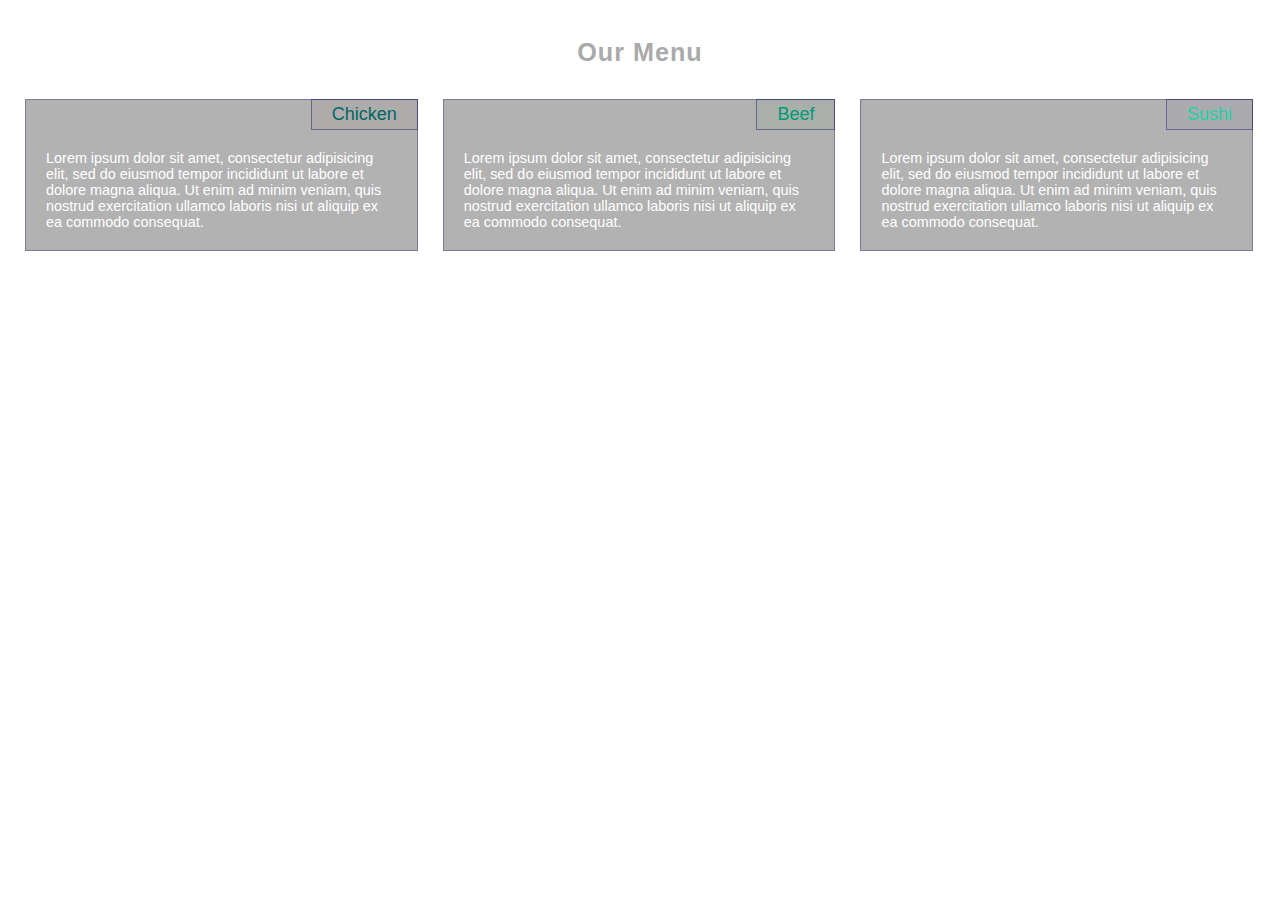
<file: mod2_solution/index.html>
<!DOCTYPE html>
<html>
<head>
	<meta charset="utf-8">
	<meta name="viewport" content="width=device-width; initial-scale=1">
	<link rel="stylesheet" href="css/main.css">
	<title>mod2_solution</title>
</head>
<body>

	<h1 class="title">Our Menu</h1>
	<nav class="menu_content">

		<div class="lg_3 md_2 sm_1">
			<div class="block_fill block_fill-1">
				<span class="block_title">Chicken</span>
				<span class="block_content">Lorem ipsum dolor sit amet, consectetur adipisicing elit, sed do eiusmod tempor incididunt ut labore et dolore magna aliqua. Ut enim ad minim veniam, quis nostrud exercitation ullamco laboris nisi ut aliquip ex ea commodo
				consequat.</span>
			</div>
		</div>

		<div class="lg_3 md_2 sm_1">
			<div class="block_fill block_fill-2">
				<span class="block_title">Beef</span>
				<span class="block_content">Lorem ipsum dolor sit amet, consectetur adipisicing elit, sed do eiusmod tempor incididunt ut labore et dolore magna aliqua. Ut enim ad minim veniam, quis nostrud exercitation ullamco laboris nisi ut aliquip ex ea commodo
				consequat.</span>
			</div>
		</div>

		<div class="lg_3 md_1 sm_1">
			<div class="block_fill block_fill-3">
				<span class="block_title">Sushi</span>
				<span class="block_content">Lorem ipsum dolor sit amet, consectetur adipisicing elit, sed do eiusmod tempor incididunt ut labore et dolore magna aliqua. Ut enim ad minim veniam, quis nostrud exercitation ullamco laboris nisi ut aliquip ex ea commodo
				consequat.</span>
			</div>
		</div>
		<div class="clear"></div>

	</nav>

</body>
</html>
</file>
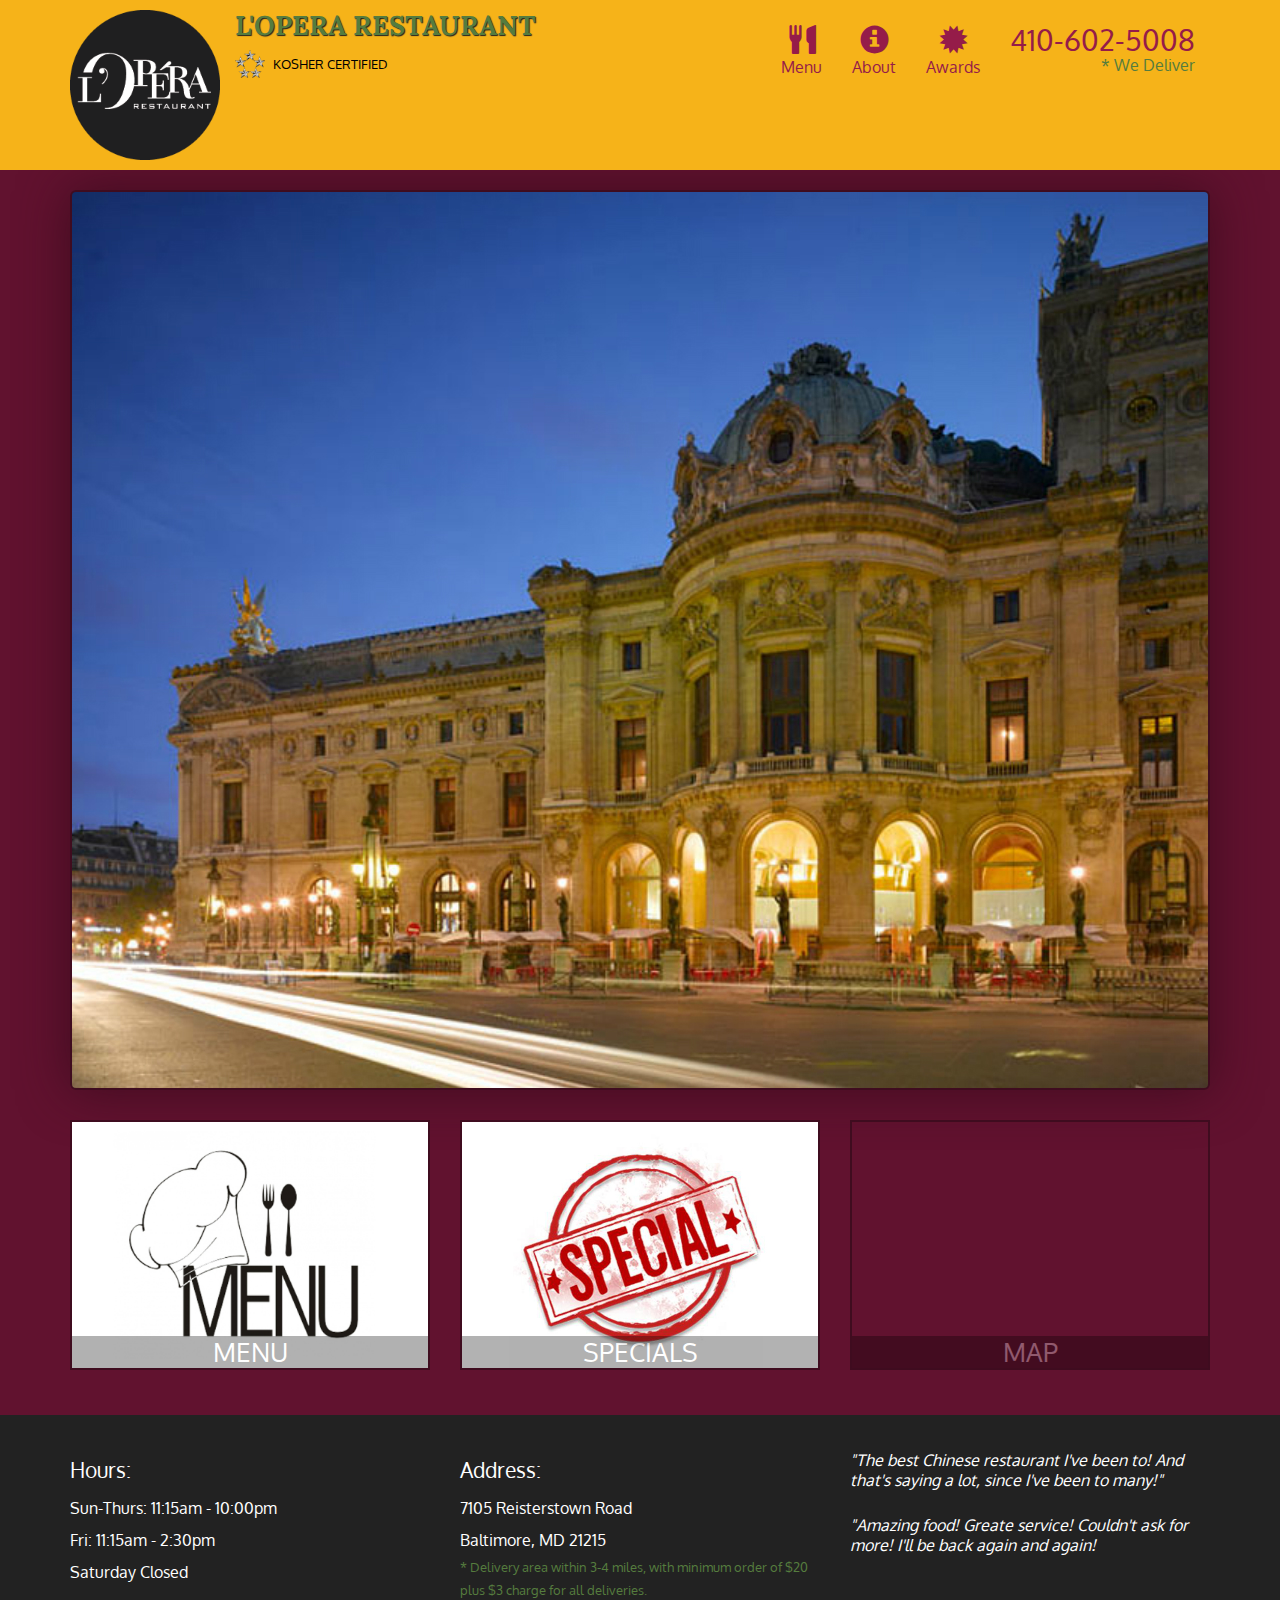
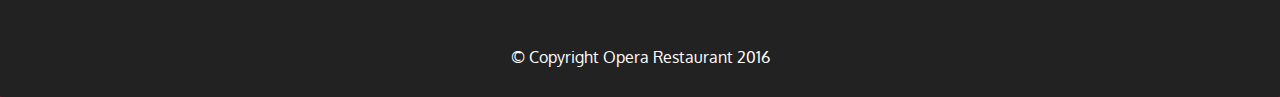
<file: mod3_train/index.html>
<!DOCTYPE html>
<html>
<head>
	<meta charset="utf-8">
	<meta http-equiv="X-UA-Compatible" content="IE=edge">
	<meta name="viewport" content="width=device-width, initial-scale=1">
	<!--[if lt IE 9]>
	<script src="https://oss.maxcdn.com/html5shiv/3.7.2/html5shiv.min.js"></script> 
	<script src="https://oss.maxcdn.com/respond/1.4.2/respond.min.js"></script> 
	<![endif]-->
	<title>Mod 2 train</title>
	<link href="https://fonts.googleapis.com/css?family=Oxygen:300,400,700" rel="stylesheet">
	<link rel="stylesheet" type="text/css" href="bower_components/bootstrap/dist/css/bootstrap.min.css">
	<link href="https://fonts.googleapis.com/css?family=Lora" rel="stylesheet">
	<link rel="stylesheet" href="css/main.css">
</head>
<body>
	<header>
		<nav id="header-nav" class="navbar navbar-default">

			<div class="container">
				<div class="navbar-header">
					<a href="index.html" class="pull-left visible-md visible-lg">
						<div id="logo-img" alt="Logo image"></div>
					</a>

				<div class="navbar-brand">
					<a href="index.html">
						<h1>L'Opera restaurant</h1>
					</a>
					<p>
						<img src="img/star-logo.png" width="30" alt="Kosher certification">
						<span>Kosher Certified</span>
					</p>
				</div>

				<button type="button" class="navbar-toggle collapsed" data-toggle="collapse" data-target="#collapsable-nav" aria-expanded="false">
					<span class="sr-only">Toggle navigation</span>
					<span class="icon-bar"></span>
					<span class="icon-bar"></span>
					<span class="icon-bar"></span>
				</button>
			</div>

			<div id="collapsable-nav" class="collapse navbar-collapse">
				<ul id="nav-list" class="nav navbar-nav navbar-right">
				<li class="visible-xs active"><a href="index.html"><span class="glyphicon glyphicon-home"></span> Home</a></li>
					<li>
						<a href="menu-categories.html">
							<span class="glyphicon glyphicon-cutlery"></span>
							<br class="hidden-xs">
							Menu
						</a>
					</li>
					<li>
						<a href="#">
							<span class="glyphicon glyphicon-info-sign"></span>
							<br class="hidden-xs">
							About
						</a>
					</li>
					<li>
						<a href="#">
							<span class="glyphicon glyphicon-certificate"></span>
							<br class="hidden-xs">
							Awards
						</a>
					</li>
					<li id="phone" class="hidden-xs">
						<a href="tel:410-602-5008">
							<span>410-602-5008</span>
						</a>
							<div>* We Deliver</div>
					</li>
				</ul>
			</div>
		</div>
	</nav>
	</header>

	<div id="call-btn" class="visible-xs">
		<a class="btn" href="tel:410-602-5008">
			<span class="glyphicon glyphicon-earphone"></span>
			410-602-5008
		</a>
	</div>
	<div id="xs-deliver" class="text-center visible-xs">
		* We Deliver
	</div>

	<div id="main-content" class="container">
		<div class="jumbotron">
			<img src="img/main-back_768.jpg" alt="Picture of restaurant" class="img-responsive visible-xs">
		</div>

		<div id="home-tiles" class="row">
			<div class="col-md-4 col-sm-6 col-xs-12">
				<a href="menu-categories.html">
					<div id="menu-tile">
						<span>menu</span>
					</div>
				</a>
			</div>

			<div class="col-md-4 col-sm-6 col-xs-12">
				<a href="single-category.html">
					<div id="specials-tile">
						<span>specials</span>
					</div>
				</a>
			</div>

			<div class="col-md-4 col-sm-12 col-xs-12">
				<a href="https://www.google.ru/maps/place/%D0%A2%D0%B0%D0%B2%D1%80%D0%B8%D1%87%D0%B5%D1%81%D0%BA%D0%B0%D1%8F+%D1%83%D0%BB.,+5,+%D0%A1%D0%B0%D0%BD%D0%BA%D1%82-%D0%9F%D0%B5%D1%82%D0%B5%D1%80%D0%B1%D1%83%D1%80%D0%B3,+191015/@59.9415587,30.3760073,17z/data=!3m1!4b1!4m5!3m4!1s0x46963190b623eac5:0x8a1347480a3fea60!8m2!3d59.941556!4d30.378196" target="_blank">
					<div id="map-tile">
						<iframe src="https://www.google.com/maps/embed?pb=!1m18!1m12!1m3!1d1998.4324895769196!2d30.376007315530977!3d59.941558668825806!2m3!1f0!2f0!3f0!3m2!1i1024!2i768!4f13.1!3m3!1m2!1s0x46963190b623eac5%3A0x8a1347480a3fea60!2z0KLQsNCy0YDQuNGH0LXRgdC60LDRjyDRg9C7LiwgNSwg0KHQsNC90LrRgi3Qn9C10YLQtdGA0LHRg9GA0LMsIDE5MTAxNQ!5e0!3m2!1sru!2sru!4v1475986127603"frameborder="0" style="border:0" allowfullscreen></iframe>
						<span>map</span>
					</div>
				</a>
			</div>
		</div>

	</div>

	<footer class="panel-footer">
		<div class="container">
			<div class="row">
				<section id="hours" class="col-sm-4">
					<span>Hours:</span><br>
					Sun-Thurs: 11:15am - 10:00pm<br>
					Fri: 11:15am - 2:30pm<br>
					Saturday Closed
					<hr class="visible-xs">
				</section>
				<section id="address" class="col-sm-4">
					<span>Address:</span><br>
					7105 Reisterstown Road<br>
					Baltimore, MD 21215
					<p>* Delivery area within 3-4 miles, with minimum order of $20 plus $3 charge for all deliveries.</p>
					<hr class="visible-xs">
				</section>
				<section id="testimonials" class="col-sm-4">
					<p>"The best Chinese restaurant I've been to! And that's saying a lot, since I've been to many!"</p>
					<p>"Amazing food! Greate service! Couldn't ask for more! I'll be back again and again!</p>
				</section>
			</div>
				<div class="text-center">&copy; Copyright Opera Restaurant 2016</div>
		</div>
	</footer>
	<script src="bower_components/jquery/dist/jquery.min.js"></script>
	<script src="bower_components/bootstrap/dist/js/bootstrap.min.js"></script>
</body>
</html>
</file>
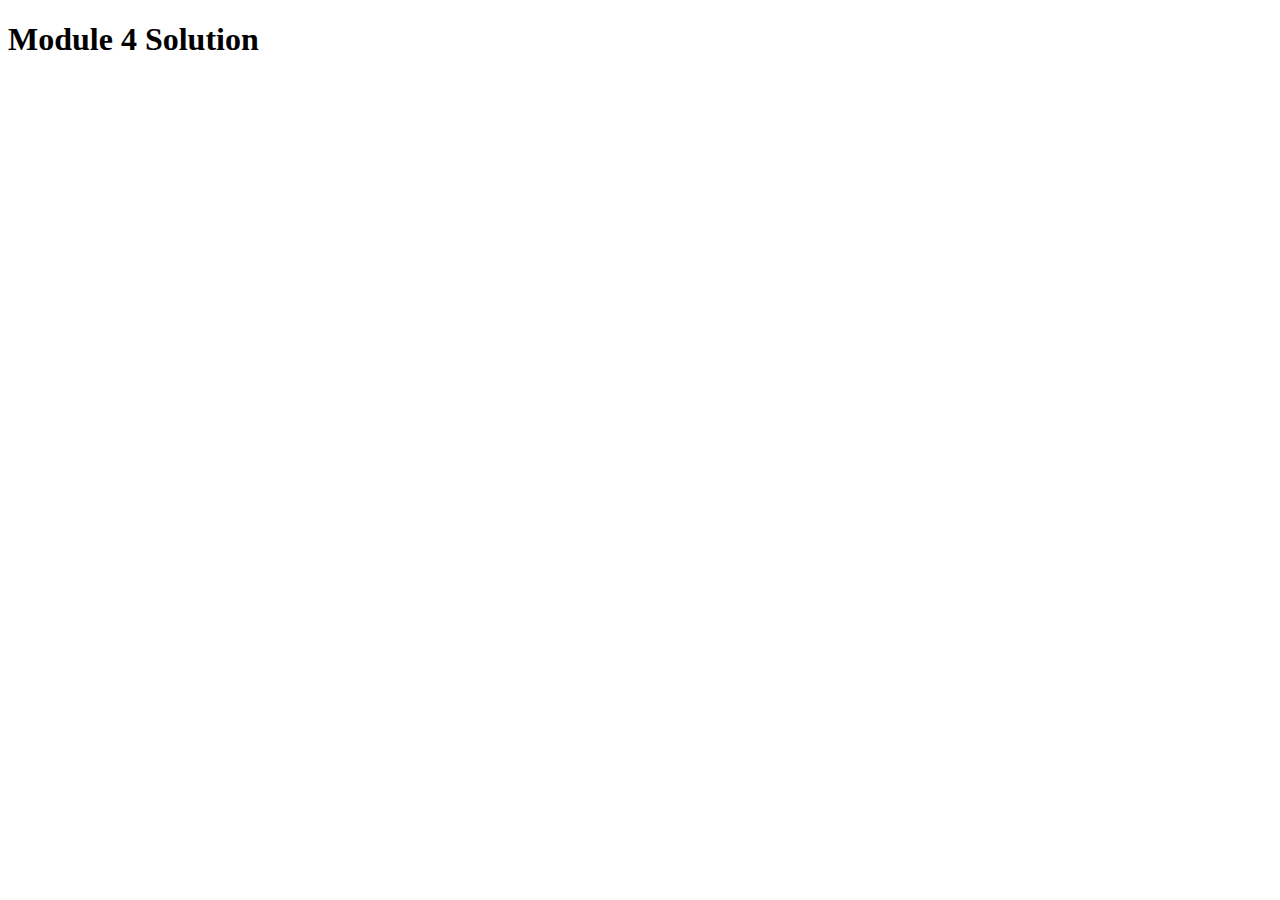
<file: mod4_sol/index.html>
<!DOCTYPE html>
<html>
<head>
  <meta charset="utf-8">
  <title>Module 4 Solution Starter</title>
  <script>
		var names = ["Yaakov", "John", "Jen", "Jason", "Paul", "Frank", "Larry", "Paula", "Laura", "Jim"];
  </script>
  <script src="SpeakHello.js"></script>
  <script src="SpeakGoodBye.js"></script>
  <script src="script.js"></script>
</head>
<body>
  <h1>Module 4 Solution</h1>
</body>
</html>
</file>
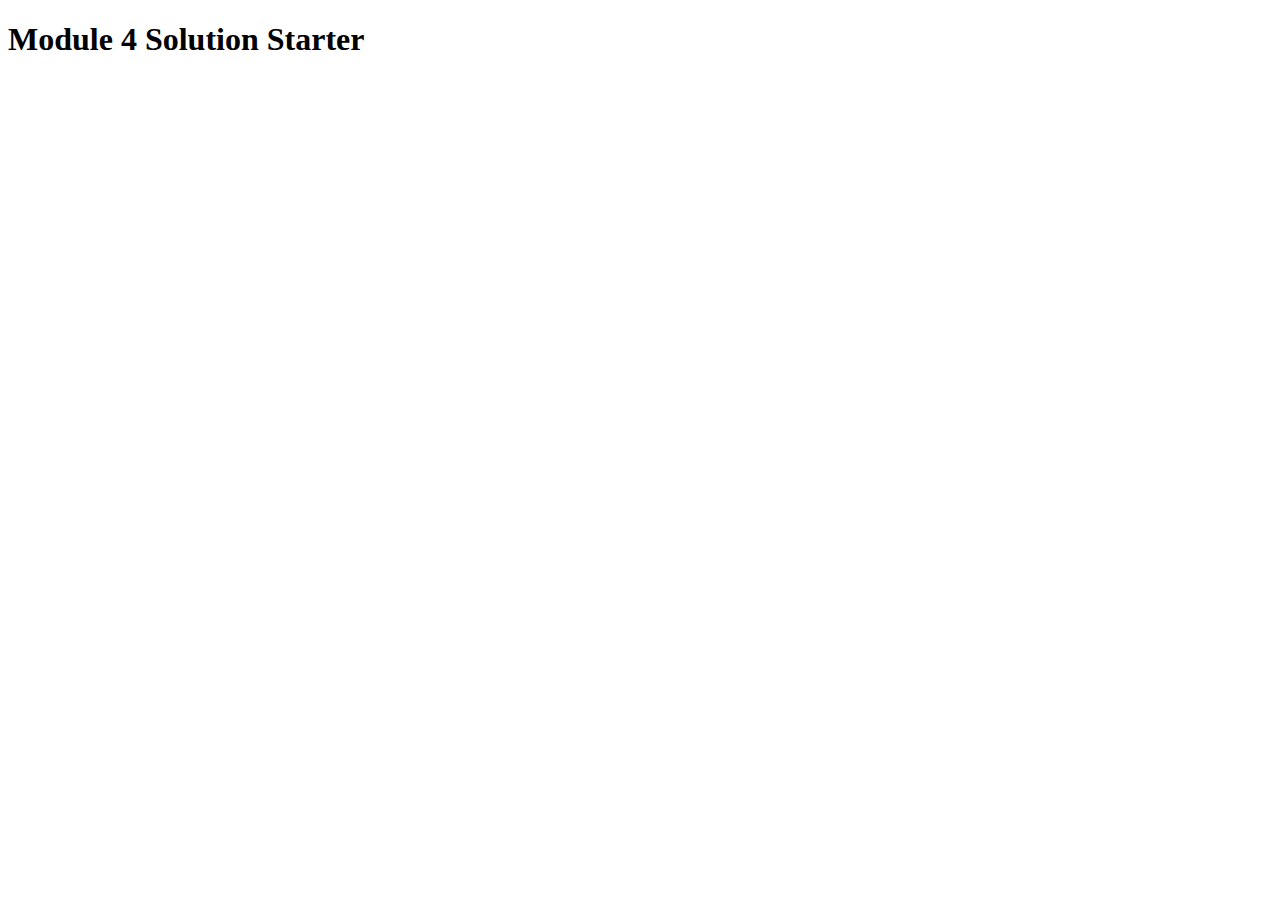
<file: mod4_solution/index.html>
<!DOCTYPE html>
<html>
<head>
  <meta charset="utf-8">
  <title>Module 4 Solution Starter</title>
  <script>
		var names = ["Yaakov", "John", "Jen", "Jason", "Paul", "Frank", "Larry", "Paula", "Laura", "Jim"];
  </script>
  <script src="SpeakHello.js"></script>
  <script src="SpeakGoodBye.js"></script>
  <script src="script.js"></script>
</head>
<body>
  <h1>Module 4 Solution Starter</h1>
</body>
</html>
</file>
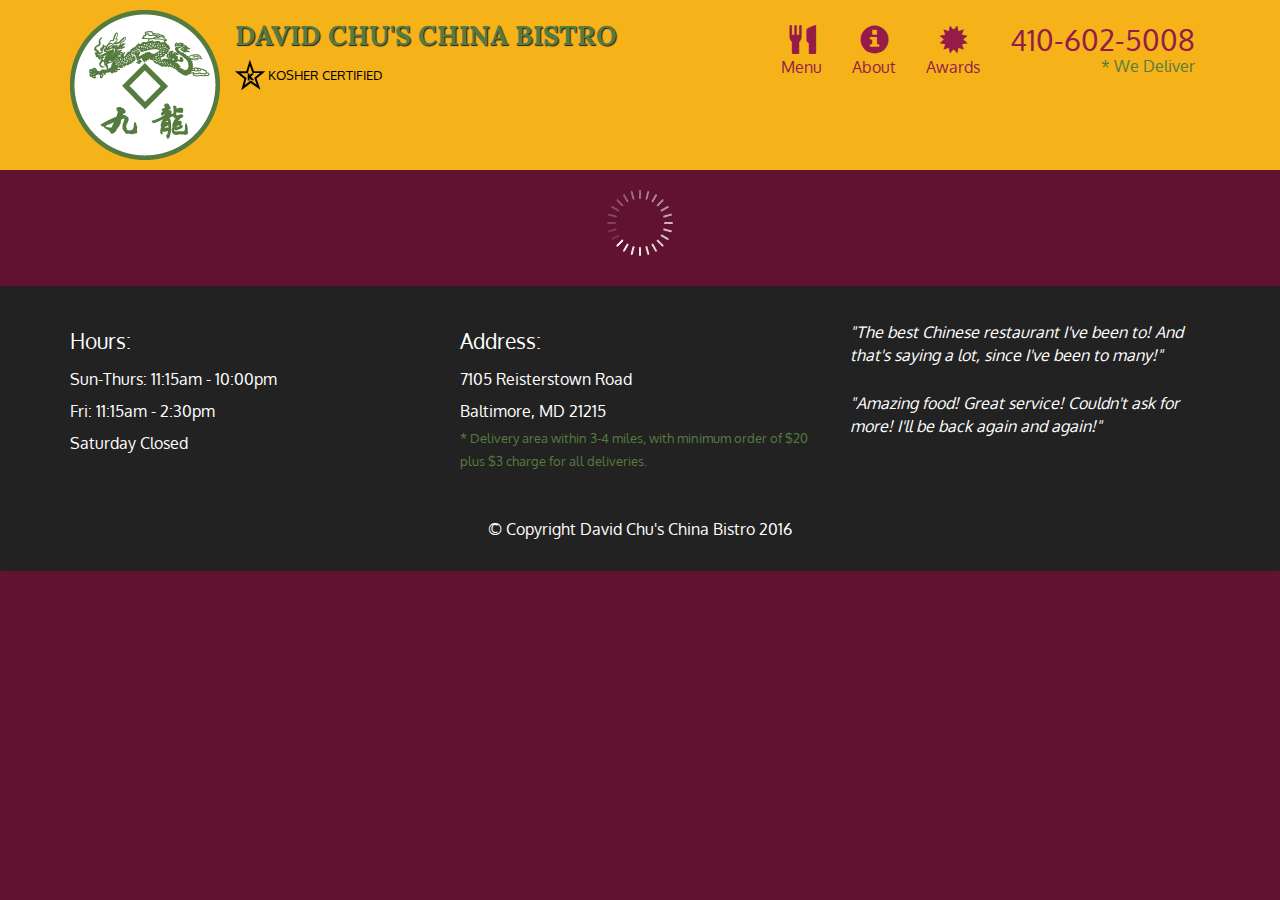
<file: mod5_solution/index.html>
<!doctype html>
<html lang="en">
  <head>
    <meta charset="utf-8">
    <meta http-equiv="X-UA-Compatible" content="IE=edge">
    <meta name="viewport" content="width=device-width, initial-scale=1">
    <title>David Chu's China Bistro</title>
    <link rel="stylesheet" href="css/bootstrap.min.css">
    <link rel="stylesheet" href="css/styles.css">
    <link href='https://fonts.googleapis.com/css?family=Oxygen:400,300,700' rel='stylesheet' type='text/css'>
    <link href='https://fonts.googleapis.com/css?family=Lora' rel='stylesheet' type='text/css'>
  </head>
<body>
  <header>
    <nav id="header-nav" class="navbar navbar-default">
      <div class="container">
        <div class="navbar-header">
          <a href="index.html" class="pull-left visible-md visible-lg">
            <div id="logo-img" alt="Logo image"></div>
          </a>

          <div class="navbar-brand">
            <a href="index.html"><h1>David Chu's China Bistro</h1></a>
            <p>
              <img src="images/star-k-logo.png" alt="Kosher certification">
              <span>Kosher Certified</span>
            </p>
          </div>

          <button id="navbarToggle" type="button" class="navbar-toggle collapsed" data-toggle="collapse" data-target="#collapsable-nav" aria-expanded="false">
            <span class="sr-only">Toggle navigation</span>
            <span class="icon-bar"></span>
            <span class="icon-bar"></span>
            <span class="icon-bar"></span>
          </button>
        </div>
        
        <div id="collapsable-nav" class="collapse navbar-collapse">
           <ul id="nav-list" class="nav navbar-nav navbar-right">
            <li id="navHomeButton" class="visible-xs active">
              <a href="index.html">
                <span class="glyphicon glyphicon-home"></span> Home</a>
            </li>
            <li id="navMenuButton">
              <a href="#" onclick="$dc.loadMenuCategories();">
                <span class="glyphicon glyphicon-cutlery"></span><br class="hidden-xs"> Menu</a>
            </li>
            <li>
              <a href="#">
                <span class="glyphicon glyphicon-info-sign"></span><br class="hidden-xs"> About</a>
            </li>
            <li>
              <a href="#">
                <span class="glyphicon glyphicon-certificate"></span><br class="hidden-xs"> Awards</a>
            </li>
            <li id="phone" class="hidden-xs">
              <a href="tel:410-602-5008">
                <span>410-602-5008</span></a><div>* We Deliver</div>
            </li>
          </ul><!-- #nav-list -->
        </div><!-- .collapse .navbar-collapse -->
      </div><!-- .container -->
    </nav><!-- #header-nav -->
  </header>

  <div id="call-btn" class="visible-xs">
    <a class="btn" href="tel:410-602-5008">
    <span class="glyphicon glyphicon-earphone"></span>
    410-602-5008
    </a>
  </div>
  <div id="xs-deliver" class="text-center visible-xs">* We Deliver</div>

  <div id="main-content" class="container"></div>

  <footer class="panel-footer">
    <div class="container">
      <div class="row">
        <section id="hours" class="col-sm-4">
          <span>Hours:</span><br>
          Sun-Thurs: 11:15am - 10:00pm<br>
          Fri: 11:15am - 2:30pm<br>
          Saturday Closed
          <hr class="visible-xs">
        </section>
        <section id="address" class="col-sm-4">
          <span>Address:</span><br>
          7105 Reisterstown Road<br>
          Baltimore, MD 21215
          <p>* Delivery area within 3-4 miles, with minimum order of $20 plus $3 charge for all deliveries.</p>
          <hr class="visible-xs">
        </section>
        <section id="testimonials" class="col-sm-4">
          <p>"The best Chinese restaurant I've been to! And that's saying a lot, since I've been to many!"</p>
          <p>"Amazing food! Great service! Couldn't ask for more! I'll be back again and again!"</p>
        </section>
      </div>
      <div class="text-center">&copy; Copyright David Chu's China Bistro 2016</div>
    </div>
  </footer>

  <!-- jQuery (Bootstrap JS plugins depend on it) -->
  <script src="js/jquery-2.1.4.min.js"></script>
  <script src="js/bootstrap.min.js"></script>
  <script src="js/ajax-utils.js"></script>
  <script src="js/script.js"></script>
</body>
</html>
</file>
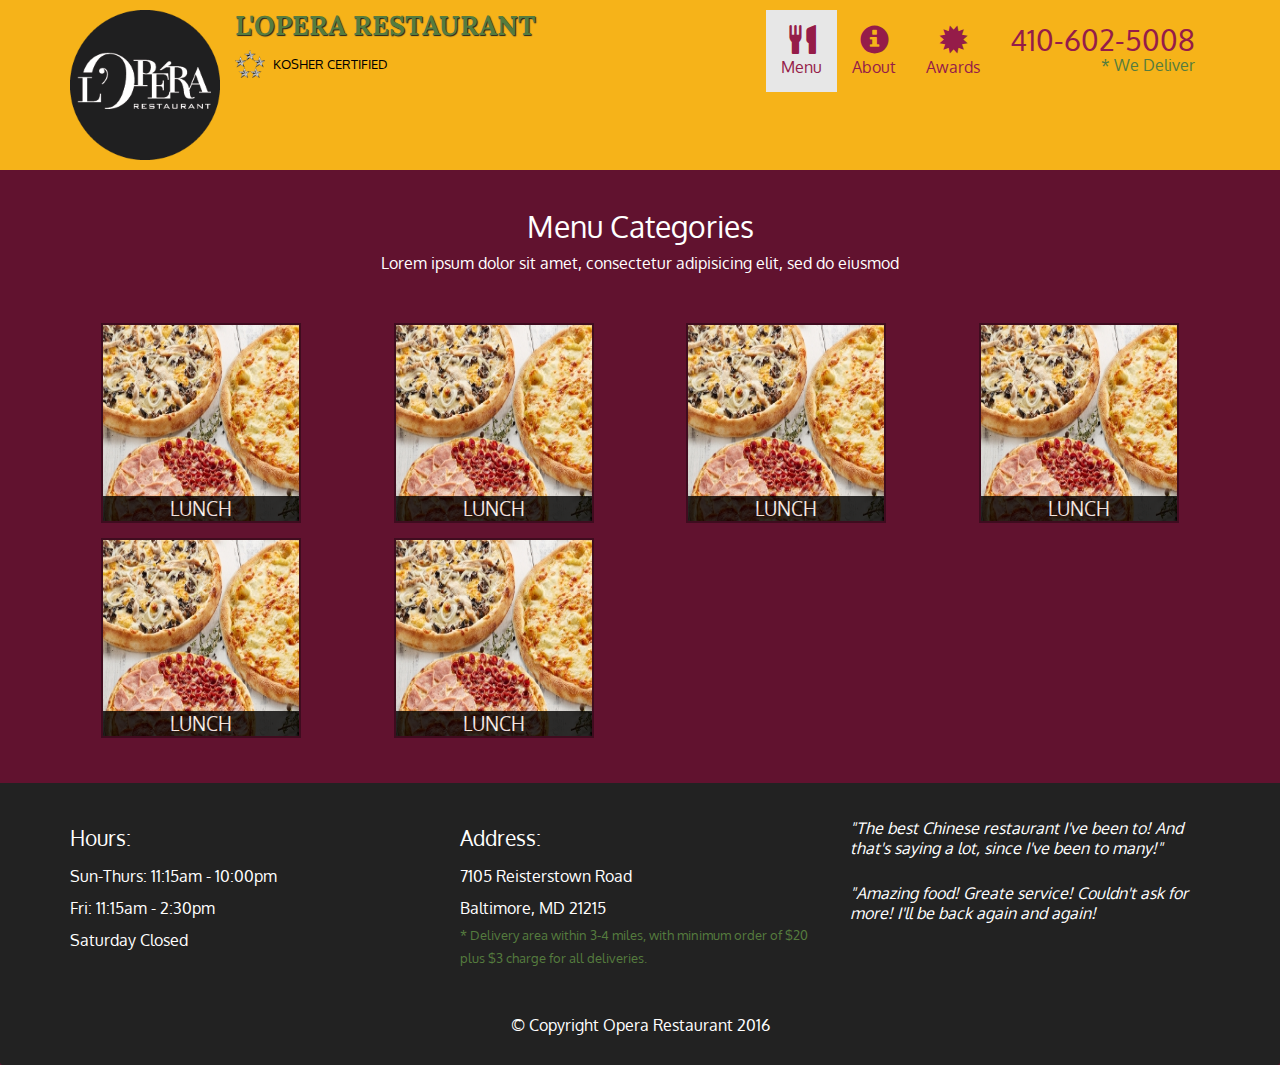
<file: mod3_train/menu-categories.html>
<!DOCTYPE html>
<html>
<head>
	<meta charset="utf-8">
	<meta http-equiv="X-UA-Compatible" content="IE=edge">
	<meta name="viewport" content="width=device-width, initial-scale=1">
	<!--[if lt IE 9]>
	<script src="https://oss.maxcdn.com/html5shiv/3.7.2/html5shiv.min.js"></script> 
	<script src="https://oss.maxcdn.com/respond/1.4.2/respond.min.js"></script> 
	<![endif]-->
	<title>Mod 2 train</title>
	<link href="https://fonts.googleapis.com/css?family=Oxygen:300,400,700" rel="stylesheet">
	<link rel="stylesheet" type="text/css" href="bower_components/bootstrap/dist/css/bootstrap.min.css">
	<link href="https://fonts.googleapis.com/css?family=Lora" rel="stylesheet">
	<link rel="stylesheet" href="css/main.css">
</head>
<body>
	<header>
		<nav id="header-nav" class="navbar navbar-default">

			<div class="container">
				<div class="navbar-header">
					<a href="index.html" class="pull-left visible-md visible-lg">
						<div id="logo-img" alt="Logo image"></div>
					</a>

				<div class="navbar-brand">
					<a href="index.html">
						<h1>L'Opera restaurant</h1>
					</a>
					<p>
						<img src="img/star-logo.png" width="30" alt="Kosher certification">
						<span>Kosher Certified</span>
					</p>
				</div>

				<button type="button" class="navbar-toggle collapsed" data-toggle="collapse" data-target="#collapsable-nav" aria-expanded="false">
					<span class="sr-only">Toggle navigation</span>
					<span class="icon-bar"></span>
					<span class="icon-bar"></span>
					<span class="icon-bar"></span>
				</button>
			</div>

			<div id="collapsable-nav" class="collapse navbar-collapse">
				<ul id="nav-list" class="nav navbar-nav navbar-right">
				<li class="visible-xs"><a href="index.html"><span class="glyphicon glyphicon-home"></span> Home</a></li>
					<li class="active">
						<a href="menu-categories.html">
							<span class="glyphicon glyphicon-cutlery"></span>
							<br class="hidden-xs">
							Menu
						</a>
					</li>
					<li>
						<a href="#">
							<span class="glyphicon glyphicon-info-sign"></span>
							<br class="hidden-xs">
							About
						</a>
					</li>
					<li>
						<a href="#">
							<span class="glyphicon glyphicon-certificate"></span>
							<br class="hidden-xs">
							Awards
						</a>
					</li>
					<li id="phone" class="hidden-xs">
						<a href="tel:410-602-5008">
							<span>410-602-5008</span>
						</a>
							<div>* We Deliver</div>
					</li>
				</ul>
			</div>
		</div>
	</nav>
	</header>

	<div id="call-btn" class="visible-xs">
		<a class="btn" href="tel:410-602-5008">
			<span class="glyphicon glyphicon-earphone"></span>
			410-602-5008
		</a>
	</div>
	<div id="xs-deliver" class="text-center visible-xs">
		* We Deliver
	</div>

	<div id="main-content" class="container">
		<h2 id="menu-categories-title" class="text-center">Menu Categories</h2>
		<div class="text-center">Lorem ipsum dolor sit amet, consectetur adipisicing elit, sed do eiusmod</div>
		<section class="row">
			<div class="col-md-3 col-sm-4 col-xs-6 col-xxs-12">
				<a href="single-category.html">
					<div class="category-tile">
						<img width="200" height="200" src="img/menu-cat-1.jpg" alt="Lunch">
						<span>Lunch</span>
					</div>
				</a>
			</div>
			
			<div class="col-md-3 col-sm-4 col-xs-6 col-xxs-12">
				<a href="single-category.html">
					<div class="category-tile">
						<img src="img/menu-cat-1.jpg" alt="Lunch" width="200" height="200">
						<span>Lunch</span>
					</div>
				</a>
			</div>
			<div class="col-md-3 col-sm-4 col-xs-6 col-xxs-12">
				<a href="single-category.html">
					<div class="category-tile">
						<img src="img/menu-cat-1.jpg" alt="Lunch" width="200" height="200">
						<span>Lunch</span>
					</div>
				</a>
			</div>
			<div class="col-md-3 col-sm-4 col-xs-6 col-xxs-12">
				<a href="single-category.html">
					<div class="category-tile">
						<img src="img/menu-cat-1.jpg" alt="Lunch" width="200" height="200">
						<span>Lunch</span>
					</div>
				</a>
			</div>
			<div class="col-md-3 col-sm-4 col-xs-6 col-xxs-12">
				<a href="single-category.html">
					<div class="category-tile">
						<img src="img/menu-cat-1.jpg" alt="Lunch" width="200" height="200">
						<span>Lunch</span>
					</div>
				</a>
			</div>
			<div class="col-md-3 col-sm-4 col-xs-6 col-xxs-12">
				<a href="single-category.html">
					<div class="category-tile">
						<img src="img/menu-cat-1.jpg" alt="Lunch" width="200" height="200">
						<span>Lunch</span>
					</div>
				</a>
			</div>

		</section>
	</div>
	

	<footer class="panel-footer">
		<div class="container">
			<div class="row">
				<section id="hours" class="col-sm-4">
					<span>Hours:</span><br>
					Sun-Thurs: 11:15am - 10:00pm<br>
					Fri: 11:15am - 2:30pm<br>
					Saturday Closed
					<hr class="visible-xs">
				</section>
				<section id="address" class="col-sm-4">
					<span>Address:</span><br>
					7105 Reisterstown Road<br>
					Baltimore, MD 21215
					<p>* Delivery area within 3-4 miles, with minimum order of $20 plus $3 charge for all deliveries.</p>
					<hr class="visible-xs">
				</section>
				<section id="testimonials" class="col-sm-4">
					<p>"The best Chinese restaurant I've been to! And that's saying a lot, since I've been to many!"</p>
					<p>"Amazing food! Greate service! Couldn't ask for more! I'll be back again and again!</p>
				</section>
			</div>
				<div class="text-center">&copy; Copyright Opera Restaurant 2016</div>
		</div>
	</footer>
	<script src="bower_components/jquery/dist/jquery.min.js"></script>
	<script src="bower_components/bootstrap/dist/js/bootstrap.min.js"></script>
</body>
</html>
</file>
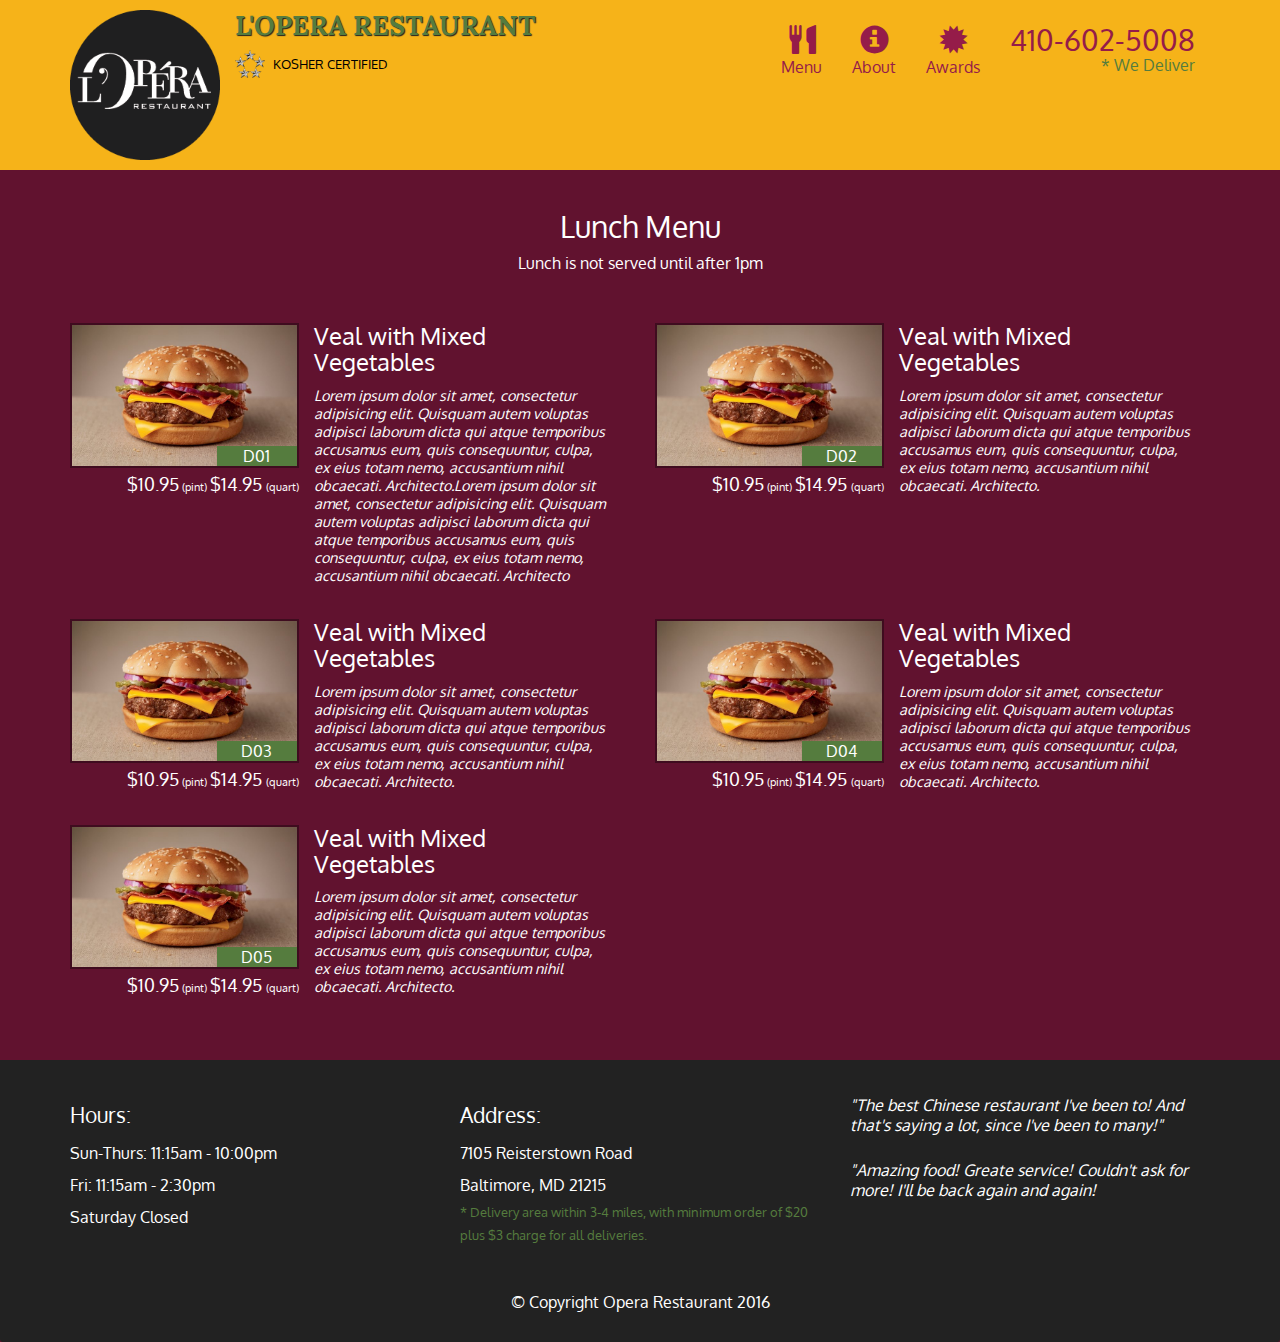
<file: mod3_train/single-category.html>
<!DOCTYPE html>
<html>
<head>
	<meta charset="utf-8">
	<meta http-equiv="X-UA-Compatible" content="IE=edge">
	<meta name="viewport" content="width=device-width, initial-scale=1">
	<!--[if lt IE 9]>
	<script src="https://oss.maxcdn.com/html5shiv/3.7.2/html5shiv.min.js"></script> 
	<script src="https://oss.maxcdn.com/respond/1.4.2/respond.min.js"></script> 
	<![endif]-->
	<title>Mod 2 train</title>
	<link href="https://fonts.googleapis.com/css?family=Oxygen:300,400,700" rel="stylesheet">
	<link rel="stylesheet" type="text/css" href="bower_components/bootstrap/dist/css/bootstrap.min.css">
	<link href="https://fonts.googleapis.com/css?family=Lora" rel="stylesheet">
	<link rel="stylesheet" href="css/main.css">
</head>
<body>
	<header>
		<nav id="header-nav" class="navbar navbar-default">

			<div class="container">
				<div class="navbar-header">
					<a href="index.html" class="pull-left visible-md visible-lg">
						<div id="logo-img" alt="Logo image"></div>
					</a>

				<div class="navbar-brand">
					<a href="index.html">
						<h1>L'Opera restaurant</h1>
					</a>
					<p>
						<img src="img/star-logo.png" width="30" alt="Kosher certification">
						<span>Kosher Certified</span>
					</p>
				</div>

				<button type="button" class="navbar-toggle collapsed" data-toggle="collapse" data-target="#collapsable-nav" aria-expanded="false">
					<span class="sr-only">Toggle navigation</span>
					<span class="icon-bar"></span>
					<span class="icon-bar"></span>
					<span class="icon-bar"></span>
				</button>
			</div>

			<div id="collapsable-nav" class="collapse navbar-collapse">
				<ul id="nav-list" class="nav navbar-nav navbar-right">
					<li class="visible-xs"><a href="index.html"><span class="glyphicon glyphicon-home"></span> Home</a></li>
					<li>
						<a href="menu-categories.html">
							<span class="glyphicon glyphicon-cutlery"></span>
							<br class="hidden-xs">
							Menu
						</a>
					</li>
					<li>
						<a href="#">
							<span class="glyphicon glyphicon-info-sign"></span>
							<br class="hidden-xs">
							About
						</a>
					</li>
					<li>
						<a href="#">
							<span class="glyphicon glyphicon-certificate"></span>
							<br class="hidden-xs">
							Awards
						</a>
					</li>
					<li id="phone" class="hidden-xs">
						<a href="tel:410-602-5008">
							<span>410-602-5008</span>
						</a>
							<div>* We Deliver</div>
					</li>
				</ul>
			</div>
		</div>
	</nav>
	</header>

	<div id="call-btn" class="visible-xs">
		<a class="btn" href="tel:410-602-5008">
			<span class="glyphicon glyphicon-earphone"></span>
			410-602-5008
		</a>
	</div>
	<div id="xs-deliver" class="text-center visible-xs">
		* We Deliver
	</div>

	<div id="main-content" class="container">
		<h2 id="menu-categories-title" class="text-center">Lunch Menu</h2>
		<div class="text-center">Lunch is not served until after 1pm</div>

		<section class="row">
			<div class="menu-item-tile col-md-6">
				<div class="row">
					<div class="col-sm-5">
						<div class="menu-item-photo">
							<div>D01</div>
							<img src="img/menu-item.jpg" alt="Item" class="img-responsive" width="250" height="250">
						</div>
						<div class="menu-item-price">$10.95<span> (pint) </span>$14.95 <span>(quart)</span></div>
					</div>
					<div class="menu-item-description col-sm-7">
						<h3 class="menu-item-title">Veal with Mixed Vegetables</h3>
						<p class="menu-item-details">Lorem ipsum dolor sit amet, consectetur adipisicing elit. Quisquam autem voluptas adipisci laborum dicta qui atque temporibus accusamus eum, quis consequuntur, culpa, ex eius totam nemo, accusantium nihil obcaecati. Architecto.Lorem ipsum dolor sit amet, consectetur adipisicing elit. Quisquam autem voluptas adipisci laborum dicta qui atque temporibus accusamus eum, quis consequuntur, culpa, ex eius totam nemo, accusantium nihil obcaecati. Architecto</p>
					</div>
				</div>
				<hr class="visible-xs">
			</div>

			<div class="menu-item-tile col-md-6">
				<div class="row">
					<div class="col-sm-5">
						<div class="menu-item-photo">
							<div>D02</div>
							<img src="img/menu-item.jpg" alt="Item" class="img-responsive" width="250" height="250">
						</div>
						<div class="menu-item-price">$10.95<span> (pint) </span>$14.95 <span>(quart)</span></div>
					</div>
					<div class="menu-item-description col-sm-7">
						<h3 class="menu-item-title">Veal with Mixed Vegetables</h3>
						<p class="menu-item-details">Lorem ipsum dolor sit amet, consectetur adipisicing elit. Quisquam autem voluptas adipisci laborum dicta qui atque temporibus accusamus eum, quis consequuntur, culpa, ex eius totam nemo, accusantium nihil obcaecati. Architecto.</p>
					</div>
				</div>
				<hr class="visible-xs">
			</div>

			<div class="clearfix visible-md-block visible-lg-block"></div>

			<div class="menu-item-tile col-md-6">
				<div class="row">
					<div class="col-sm-5">
						<div class="menu-item-photo">
							<div>D03</div>
							<img src="img/menu-item.jpg" alt="Item" class="img-responsive" width="250" height="250">
						</div>
						<div class="menu-item-price">$10.95<span> (pint) </span>$14.95 <span>(quart)</span></div>
					</div>
					<div class="menu-item-description col-sm-7">
						<h3 class="menu-item-title">Veal with Mixed Vegetables</h3>
						<p class="menu-item-details">Lorem ipsum dolor sit amet, consectetur adipisicing elit. Quisquam autem voluptas adipisci laborum dicta qui atque temporibus accusamus eum, quis consequuntur, culpa, ex eius totam nemo, accusantium nihil obcaecati. Architecto.</p>
					</div>
				</div>
				<hr class="visible-xs">
			</div>

			<div class="menu-item-tile col-md-6">
				<div class="row">
					<div class="col-sm-5">
						<div class="menu-item-photo">
							<div>D04</div>
							<img src="img/menu-item.jpg" alt="Item" class="img-responsive" width="250" height="250">
						</div>
						<div class="menu-item-price">$10.95<span> (pint) </span>$14.95 <span>(quart)</span></div>
					</div>
					<div class="menu-item-description col-sm-7">
						<h3 class="menu-item-title">Veal with Mixed Vegetables</h3>
						<p class="menu-item-details">Lorem ipsum dolor sit amet, consectetur adipisicing elit. Quisquam autem voluptas adipisci laborum dicta qui atque temporibus accusamus eum, quis consequuntur, culpa, ex eius totam nemo, accusantium nihil obcaecati. Architecto.</p>
					</div>
				</div>
				<hr class="visible-xs">
			</div>
			<div class="clearfix visible-md-block visible-lg-block"></div>

			<div class="menu-item-tile col-md-6">
				<div class="row">
					<div class="col-sm-5">
						<div class="menu-item-photo">
							<div>D05</div>
							<img src="img/menu-item.jpg" alt="Item" class="img-responsive" width="250" height="250">
						</div>
						<div class="menu-item-price">$10.95<span> (pint) </span>$14.95 <span>(quart)</span></div>
					</div>
					<div class="menu-item-description col-sm-7">
						<h3 class="menu-item-title">Veal with Mixed Vegetables</h3>
						<p class="menu-item-details">Lorem ipsum dolor sit amet, consectetur adipisicing elit. Quisquam autem voluptas adipisci laborum dicta qui atque temporibus accusamus eum, quis consequuntur, culpa, ex eius totam nemo, accusantium nihil obcaecati. Architecto.</p>
					</div>
				</div>
				<hr class="visible-xs">
			</div>

		</section>
	</div>
	

	<footer class="panel-footer">
		<div class="container">
			<div class="row">
				<section id="hours" class="col-sm-4">
					<span>Hours:</span><br>
					Sun-Thurs: 11:15am - 10:00pm<br>
					Fri: 11:15am - 2:30pm<br>
					Saturday Closed
					<hr class="visible-xs">
				</section>
				<section id="address" class="col-sm-4">
					<span>Address:</span><br>
					7105 Reisterstown Road<br>
					Baltimore, MD 21215
					<p>* Delivery area within 3-4 miles, with minimum order of $20 plus $3 charge for all deliveries.</p>
					<hr class="visible-xs">
				</section>
				<section id="testimonials" class="col-sm-4">
					<p>"The best Chinese restaurant I've been to! And that's saying a lot, since I've been to many!"</p>
					<p>"Amazing food! Greate service! Couldn't ask for more! I'll be back again and again!</p>
				</section>
			</div>
				<div class="text-center">&copy; Copyright Opera Restaurant 2016</div>
		</div>
	</footer>
	<script src="bower_components/jquery/dist/jquery.min.js"></script>
	<script src="bower_components/bootstrap/dist/js/bootstrap.min.js"></script>
</body>
</html>
</file>
<file: mod2_solution/css/main.css>
* {
	padding: 0;
	margin: 0;
	box-sizing: border-box;
}

body {
	font: 90% Helvetica, Arial, sans-serif;
}

.title {
	text-align: center;
	margin: 3% 0 2.5% 0;
	font-size: 1.75em;
	color: #aaa;
	letter-spacing: 1px;
}

.menu_content > *{
	float: left;
}

.clear {
	clear: both;
	padding-bottom: 5%;
}

@media (min-width: 992px){
	.lg_3 {
		width: 33.3%;
		padding-left: 2%;
	}
	.menu_content {
		padding-right: 2%;
	}
}

@media (min-width: 768px) and (max-width: 991px){
	.md_1 {
		width: 100%;
	}
	.md_2 {
		width: 50%;
	}
	.menu_content {
		padding-right: 3%;
	}

	.menu_content > * {
		padding-left: 3%;
		margin-top: 2%;
	}
}

@media (max-width: 767px){
	.sm_1 {
		width: 100%;
		padding: 0 6%;
		margin-top: 4%;
	}
}

.block_fill {
	position: relative;
	background: rgba(0,0,0,.3);
	border: 1px solid rgba(0,0,100,.3);
	padding: 20px;
	padding-top: 50px;
}

.block_title {
	position: absolute;
	top: -1px;
	right: -1px;
	padding: 4px 20px;
	font-size: 1.25em;
	border: 1px solid rgba(0,0,100,.4);
}

.block_fill-1 .block_title{
	color: #006666;
	background: rgba(100,0,0,.04);
}

.block_fill-2 .block_title{
	color: #009b76;
	background: rgba(0,100,0,.04);
}

.block_fill-3 .block_title{
	color: #1cd3a2;
	background: rgba(0,0,100,.04);
}

.block_content {
	color: white;
}
</file>
<file: mod3_train/css/main.css>
body {
	color: #fff;
	background-color: #61122f;
	font: 16px "Oxygen", sans-serif;
}

#header-nav {
	background-color: #f6b319;
	border-radius: 0;
	border: 0;
}
#logo-img {
	background: url(../img/lopera-restaurant.png) center center no-repeat;
	background-size: contain;
	width: 150px;
	height: 150px;
	margin: 10px 15px 10px 0;
}

.navbar-brand {
	padding-top: 15px;
}

.navbar-brand h1 {
	font-family: "Lora", serif;
	color: #557c3e;
	font-size: 1.5em;
	text-transform: uppercase;
	font-weight: bold;
	text-shadow: 1px 1px 1px #222;
	margin-top: 0;
	margin-bottom: 0;
	line-height: .75;
}

.navbar-brand a:hover, .navbar-brand a:focus {
	text-decoration: none;
}

.navbar-brand p {
	color: #000;
	text-transform: uppercase;
	font-size: .7em;
	margin-top: 15px;
}

.navbar-brand p span {
	vertical-align: middle;
	margin-left: 5px;
}

#nav-list {
	margin-top: 10px;
}

#nav-list a {
	color: #951c49;
	text-align: center;
}

#nav-list a:hover {
	background: #e7e7e7;
}

#nav-list a span {
	font-size: 1.8em;
}

#phone {
	margin-top: 5px;
}

#phone a {
	text-align: right;
	padding-bottom: 0;
}

#phone div {
	color: #557c3e;
	text-align: right;
	padding-right: 15px;
}

.navbar-header button.navbar-toggle, .navbar-header .icon-bar {
	border: 1px solid #61122f;
}

.navbar-header button.navbar-toggle {
	clear: both;
}

#phone a:hover {
	background: none;
}

.container .jumbotron {
	box-shadow: 0 0 50px #3f0c1f;
	border: 2px solid #3f0c1f;
}

#menu-tile, #specials-tile, #map-tile {
	height: 250px;
	width: 100%;
	margin-bottom: 15px;
	position: relative;
	border: 2px solid #3f0c1f;
	overflow: hidden;
}

#menu-tile{
	background: url(../img/menu-tile.jpg) no-repeat center;
	background-size: cover;
}

#specials-tile {
	background: url(../img/specials-tile.jpg) center no-repeat;
	background-size: cover;
}

#menu-tile:hover, #specials-tile:hover, #map-tile:hover {
	box-shadow: 0 1px 5px 1px #ccc;
}

#menu-tile span, #specials-tile span, #map-tile span {
	position: absolute;
	bottom: 0;
	right: 0;
	width: 100%;
	text-align: center;
	font-size: 1.6em;
	text-transform: uppercase;
	background-color: #000;
	color: #fff;
	opacity: .3;
}

#map-tile iframe {
	width: 100%;
	height: 100%;
}

.panel-footer {
	margin-top: 30px;
	padding-top: 35px;
	padding-bottom: 30px;
	background-color: #222;
	border-top: 0;
}

.panel-footer div.row {
	margin-bottom: 35px;
}

#hours, #address {
	line-height: 2;
}

#hours > span, #address span {
	font-size: 1.3em;
}

#address p {
	color: #557c3e;
	font-size: .8em;
	line-height: 1.8;
}

#testimonials {
	font-style: italic;
}

#testimonials p:nth-child(2){
	margin-top: 25px;
}

.category-tile {
	position: relative;
	border: 2px solid #3f0c1f;
	overflow: hidden;
	width: 200px;
	height: 200px;
	margin: 0 auto 15px;
}

.category-tile span {
	position: absolute;
	bottom: 0;
	right: 0;
	width: 100%;
	text-align: center;
	font-size: 1.2em;
	text-transform: uppercase;
	background-color: #000;
	color: #fff;
	opacity: .8;
}

.category-tile:hover {
	box-shadow: 0 1px 5px 1px #ccc;
}

#menu-categories-title + div {
	margin-bottom: 50px;
}

.menu-item-tile {
	margin-bottom: 25px;
}

.menu-item-tile hr {
	width: 80%;
}

.menu-item-tile .menu-item-price {
	font-size: 1.1em;
	text-align: right;
	margin-top: -15px;
	margin-right: -15px;
}

.menu-item-tile .menu-item-price span {
	font-size: .6em;
}

.menu-item-photo {
	position: relative;
	border: 2px solid #3f0c1f;
	overflow: hidden;
	padding: 0;
	margin-right: -15px;
	margin-left: auto;
	margin-bottom: 20px;
	max-width: 250px;
}

.menu-item-photo div {
	position: absolute;
	bottom: 0;
	right: 0;
	width: 80px;
	background-color: #557c3e;
	text-align: center;
}

.menu-item-description {
	padding-right: 30px;
}

h3.menu-item-title {
	margin: 0 0 10px;
}

.menu-item-details {
	font-size: .9em;
	font-style: italic;
}

@media (min-width: 1200px){
	.jumbotron {
		background: url(../img/main-back_1200.jpg) no-repeat;
		height: 900px;
	}
}

@media (min-width: 992px) and (max-width: 1199px){
	.jumbotron {
		background: url(../img/main-back_992.jpg) no-repeat;
		height: 744px;
	}
}

@media (min-width: 768px) and (max-width: 991px){
	.jumbotron {
		background: url(../img/main-back_768.jpg) no-repeat;
		height: 576px;
	}
}

@media (max-width: 767px){
	.navbar-brand {
		padding-top: 10px;
		height: 80px;
	}

	.navbar-brand h1 {
		padding-top: 10px;
		font-size: 5vw;
	}

	.navbar-brand p {
		font-size: .6em;
		margin-top: 12px;
	}

	.navbar-brand p img {
		height: 20px;
	}

	#collapsable-nav a {
		font-size: 1.2em;
	}

	#collapsable-nav a span {
		font-size: 1em;
		margin-right: 5px;
	}

	.btn {
		display: block;
		width: 300px;
		background: #F6B319;
		margin: 10px auto;
	}

	.container .jumbotron {
		margin-top: 30px;
		padding: 0;
	}

	#menu-tile, #specials-tile, #map-tile {
		width: 360px;
		margin: 0 auto 15px;
	}

	.panel-footer section {
		margin-bottom: 30px;
		text-align: center;
	}

	.panel-footer section:nth-child(3) {
		margin-bottom: 0;
	}

	.panel-footer section hr {
		width: 50%;
	}

	.menu-item-photo {
		margin: auto;
	}

	.menu-item-tile .menu-item-price, .menu-item-description {
		text-align: center;
		margin-top: 5px;
	}
}

@media (max-width: 479px){

	.navbar-brand h1 {
		padding-top: 5px;
		font-size: 6vw;
	}

	#menu-tile, #specials-tile {
		width: 280px;
	}

	.col-xxs-12 {
		width: 100%;
		float: left;
		position: relative;
		padding: 0 15px;
	}
}
</file>
<file: mod5_solution/css/styles.css>
body {
  font-size: 16px;
  color: #fff;
  background-color: #61122f;
  font-family: 'Oxygen', sans-serif;
}

/** HEADER **/
#header-nav {
  background-color: #f6b319;
  border-radius: 0;
  border: 0;
}

#logo-img {
  background: url('../images/restaurant-logo_large.png') no-repeat;
  width: 150px;
  height: 150px;
  margin: 10px 15px 10px 0;
}

.navbar-brand {
  padding-top: 25px;
}
.navbar-brand h1 { /* Restaurant name */
  font-family: 'Lora', serif;
  color: #557c3e;
  font-size: 1.5em;
  text-transform: uppercase;
  font-weight: bold;
  text-shadow: 1px 1px 1px #222;
  margin-top: 0;
  margin-bottom: 0;
  line-height: .75;
}
.navbar-brand a:hover, .navbar-brand a:focus {
  text-decoration: none;
}
.navbar-brand p { /* Kosher cert */
  color: #000;
  text-transform: uppercase;
  font-size: .7em;
  margin-top: 15px;
}
.navbar-brand p span { /* Star-K */
  vertical-align: middle;
}

#nav-list {
  margin-top: 10px;
}
#nav-list a {
  color: #951C49;
  text-align: center;
}
#nav-list a:hover {
  background: #E7E7E7;
}
#nav-list a span {
  font-size: 1.8em;
}

#phone {
  margin-top: 5px;
}
#phone a { /* Phone number */
  text-align: right;
  padding-bottom: 0;
}
#phone div { /* We Deliver */
  color: #557c3e;
  text-align: right;
  padding-right: 15px;
}

.navbar-header button.navbar-toggle, .navbar-header .icon-bar {
  border: 1px solid #61122f;
}
.navbar-header button.navbar-toggle {
  clear: both;
  margin-top: -30px;
}
/* END HEADER */

/* FOOTER */
.panel-footer {
  margin-top: 30px;
  padding-top: 35px;
  padding-bottom: 30px;
  background-color: #222;
  border-top: 0;
}
.panel-footer div.row {
  margin-bottom: 35px;
}
#hours, #address {
  line-height: 2;
}
#hours > span, #address > span {
  font-size: 1.3em;
}
#address p {
  color: #557c3e;
  font-size: .8em;
  line-height: 1.8;
}
#testimonials {
  font-style: italic;
}
#testimonials p:nth-child(2) {
  margin-top: 25px;
}
/* END FOOTER */



/* HOME PAGE */
.container .jumbotron {
  box-shadow: 0 0 50px #3F0C1F;
  border: 2px solid #3F0C1F;
}

#menu-tile, #specials-tile, #map-tile {
  height: 250px;
  width: 100%;
  margin-bottom: 15px;
  position: relative;
  border: 2px solid #3F0C1F;
  overflow: hidden;
}
#menu-tile:hover, #specials-tile:hover, #map-tile:hover {
  box-shadow: 0 1px 5px 1px #cccccc;
}
#menu-tile {
  background: url('../images/menu-tile.jpg') no-repeat;
  background-position: center;
}
#specials-tile {
  background: url('../images/specials-tile.jpg') no-repeat;
  background-position: center;
}
#menu-tile span, #specials-tile span, #map-tile span {
  position: absolute;
  bottom: 0;
  right: 0;
  width: 100%;
  text-align: center;
  font-size: 1.6em;
  text-transform: uppercase;
  background-color: #000;
  color: #fff;
  opacity: .8;
}
/* END HOME PAGE */

/* MENU CATEGORIES PAGE */
.category-tile { 
  position: relative;
  border: 2px solid #3F0C1F;
  overflow: hidden;
  width: 200px;
  height: 200px;
  margin: 0 auto 15px;
}
.category-tile span {
  position: absolute;
  bottom: 0;
  right: 0;
  width: 100%;
  text-align: center;
  font-size: 1.2em;
  text-transform: uppercase;
  background-color: #000;
  color: #fff;
  opacity: .8;
}
.category-tile:hover {
  box-shadow: 0 1px 5px 1px #cccccc;
}

#menu-categories-title + div {
  margin-bottom: 50px;
}
/* END MENU CATEGORIES PAGE */

/* SINGLE CATEGORY PAGE */
.menu-item-tile {
  margin-bottom: 25px;
}
.menu-item-tile hr {
  width: 80%;
}
.menu-item-tile .menu-item-price {
  font-size: 1.1em;
  text-align: right;
  margin-top: -15px;
  margin-right: -15px;
}
.menu-item-tile .menu-item-price span {
  font-size: .6em;
}
.menu-item-photo {
  position: relative;
  border: 2px solid #3F0C1F; 
  overflow: hidden;
  padding: 0;
  margin-right: -15px;
  margin-left: auto;
  margin-bottom: 20px;
  max-width: 250px;
}
.menu-item-photo div {
  position: absolute;
  bottom: 0;
  right: 0;
  width: 80px;
  background-color: #557c3e;
  text-align: center;
}
.menu-item-description {
  padding-right: 30px;
}
h3.menu-item-title {
  margin: 0 0 10px;
}
.menu-item-details {
  font-size: .9em;
  font-style: italic;
}
/* END SINGLE CATEGORY PAGE */


/********** Large devices only **********/
@media (min-width: 1200px) {
  .container .jumbotron {
    background: url('../images/jumbotron_1200.jpg') no-repeat;
    height: 675px;
  }
}

/********** Medium devices only **********/
@media (min-width: 992px) and (max-width: 1199px) {
  /* Header */
  #logo-img {
    background: url('../images/restaurant-logo_medium.png') no-repeat;
    width: 100px;
    height: 100px;
    margin: 5px 5px 5px 0;
  }
  /* End Header */

  /* Home Page */
  .container .jumbotron {
    background: url('../images/jumbotron_992.jpg') no-repeat;
    height: 558px;
  }
  /* End Home Page */
}

/********** Small devices only **********/
@media (min-width: 768px) and (max-width: 991px) {
  /* Home Page */
  .container .jumbotron {
    background: url('../images/jumbotron_768.jpg') no-repeat;
    height: 432px;
  }
  /* End Home Page */
}

/********** Extra small devices only **********/
@media (max-width: 767px) {
  /* Header */
  .navbar-brand {
    padding-top: 10px;
    height: 80px;
  }
  .navbar-brand h1 { /* Restaurant name */
    padding-top: 10px;
    font-size: 5vw; /* 1vw = 1% of viewport width */
  }
  .navbar-brand p { /* Kosher cert */
    font-size: .6em;
    margin-top: 12px;
  }
  .navbar-brand p img { /* Star-K */
    height: 20px;
  }

  #collapsable-nav a { /* Collapsed nav menu text */
    font-size: 1.2em;
  }
  #collapsable-nav a span { /* Collapsed nav menu glyph */
    font-size: 1em;
    margin-right: 5px;
  }

  #call-btn > a {
    font-size: 1.5em;
    display: block;
    margin: 0 20px;
    padding: 10px;
    border: 2px solid #fff;
    background-color: #f6b319;
    color: #951c49;
  }
  #xs-deliver {
    margin-top: 5px;
    font-size: .7em;
    letter-spacing: .1em;
    text-transform: uppercase;
  }
  /* End Header */

  /* Footer */
  .panel-footer section {
    margin-bottom: 30px;
    text-align: center;
  }
  .panel-footer section:nth-child(3) {
    margin-bottom: 0; /* margin already exists on the whole row */
  }
  .panel-footer section hr {
    width: 50%;
  }
  /* End Footer */

  /* Home Page */
  .container .jumbotron {
    margin-top: 30px;
    padding: 0;
  }
  #menu-tile, #specials-tile {
    width: 360px;
    margin: 0 auto 15px;
  }

  .menu-item-photo {
    margin-right: auto;
  }
  .menu-item-tile .menu-item-price {
    text-align: center;
  }
  .menu-item-description {
    text-align: center;;
  }
}


/********** Super extra small devices Only :-) (e.g., iPhone 4) **********/
@media (max-width: 479px) {
  /* Header */
  .navbar-brand h1 { /* Restaurant name */
    padding-top: 5px;
    font-size: 6vw;
  }
  /* End Header */
  
  /* Home page */
  #menu-tile, #specials-tile {
    width: 280px;
    margin: 0 auto 15px;
  }

  .col-xxs-12 {
    position: relative;
    min-height: 1px;
    padding-right: 15px;
    padding-left: 15px;
    float: left;
    width: 100%;
  }
}
</file>
